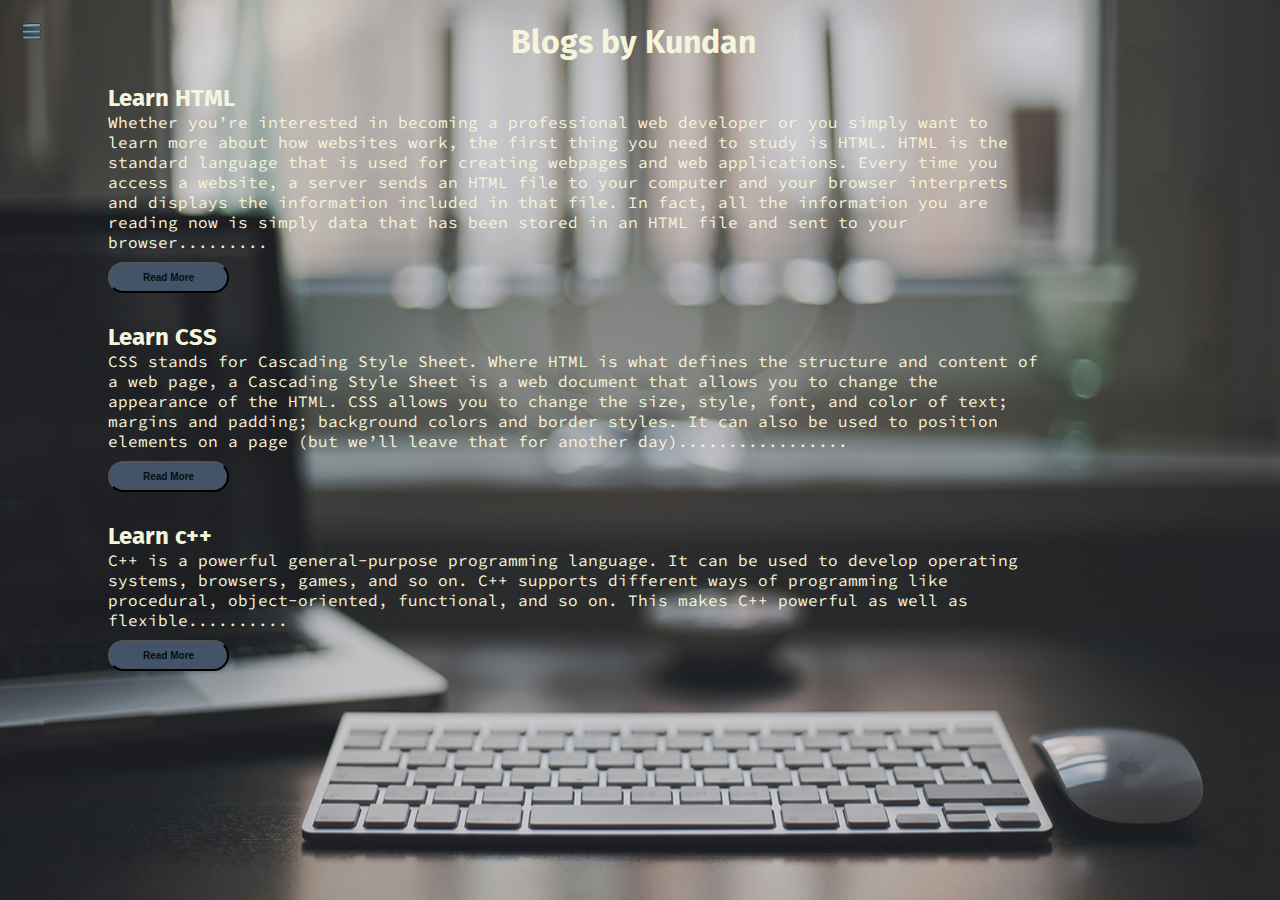
<file: blog.html>
<!DOCTYPE html>
<html lang="en">
    <head>
        <meta charset="UTF-8">
        <meta http-equiv="X-UA-Compatible" content="IE=edge">
        <meta name="viewport" content="width=device-width, initial-scale=1.0">
        <title>Portfolio</title>
        <link rel="stylesheet" href="style.css">
        <style>
            body {
              background-image: url('banner.jpg');
              background-repeat: no-repeat;
              background-attachment: fixed;
              background-size: 100% 100%;
            }
        </style>
    </head>
    <body>
        <div class="container">
            <div class="sidebar sidebarGo">
                <nav>
                    <ul>
                        <li><a href="/">Home</a></li>
                        <li><a href="/intro.html">My Intro</a></li>
                        <li><a href="/services.html">Services</a></li>
                        <li><a href="/blog.html">Blog</a></li>
                        <li><a href="/contact.html">Contact Me</a></li>
                    </ul>
                </nav>
            </div>
            <div class="main">
                <div class="hamburger">
                    <img class="ham" src="ham.png" alt="" width="23">
                    <img class="cross" src="cross.png" alt="**" width="23">
                </div>
                <div class="blogContainer">
                    <h1> &nbsp; &nbsp; &nbsp; &nbsp; &nbsp; &nbsp; &nbsp; &nbsp; &nbsp; &nbsp; &nbsp; &nbsp; &nbsp; &nbsp; &nbsp; &nbsp; &nbsp; &nbsp; &nbsp; &nbsp; &nbsp; &nbsp;&nbsp;&nbsp; &nbsp;&nbsp;&nbsp; Blogs by Kundan</h1>
                    <div class="blogItem">
                        <h2>Learn HTML</h2>
                        <p>Whether you’re interested in becoming a professional web developer or you simply want to learn more about how websites work, the first thing you need to study is HTML.

                            HTML is the standard language that is used for creating webpages and web applications. Every time you access a website, a server sends an HTML file to your computer and your browser interprets and displays the information included in that file. In fact, all the information you are reading now is simply data that has been stored in an HTML file and sent to your browser.........</p>
                        <button class="btn btn-sm">Read More</button>
                    </div>
                    <div class="blogItem">
                        <h2>Learn CSS</h2>
                        <p>CSS stands for Cascading Style Sheet. Where HTML is what defines the structure and content of a web page, a Cascading Style Sheet is a web document that allows you to change the appearance of the HTML.

                            CSS allows you to change the size, style, font, and color of text; margins and padding; background colors and border styles. It can also be used to position elements on a page (but we’ll leave that for another day).................</p>
                        <button class="btn btn-sm">Read More</button>
                    </div>
                    <div class="blogItem">
                        <h2>Learn c++</h2>
                        <p>C++ is a powerful general-purpose programming language. It can be used to develop operating systems, browsers, games, and so on. C++ supports different ways of programming like procedural, object-oriented, functional, and so on. This makes C++ powerful as well as flexible..........</p>
                        <button class="btn btn-sm">Read More</button>
                    </div>
                </div>
            </div>
        </div>
        <script src="script.js"></script>
    </body>
</html>
</file>
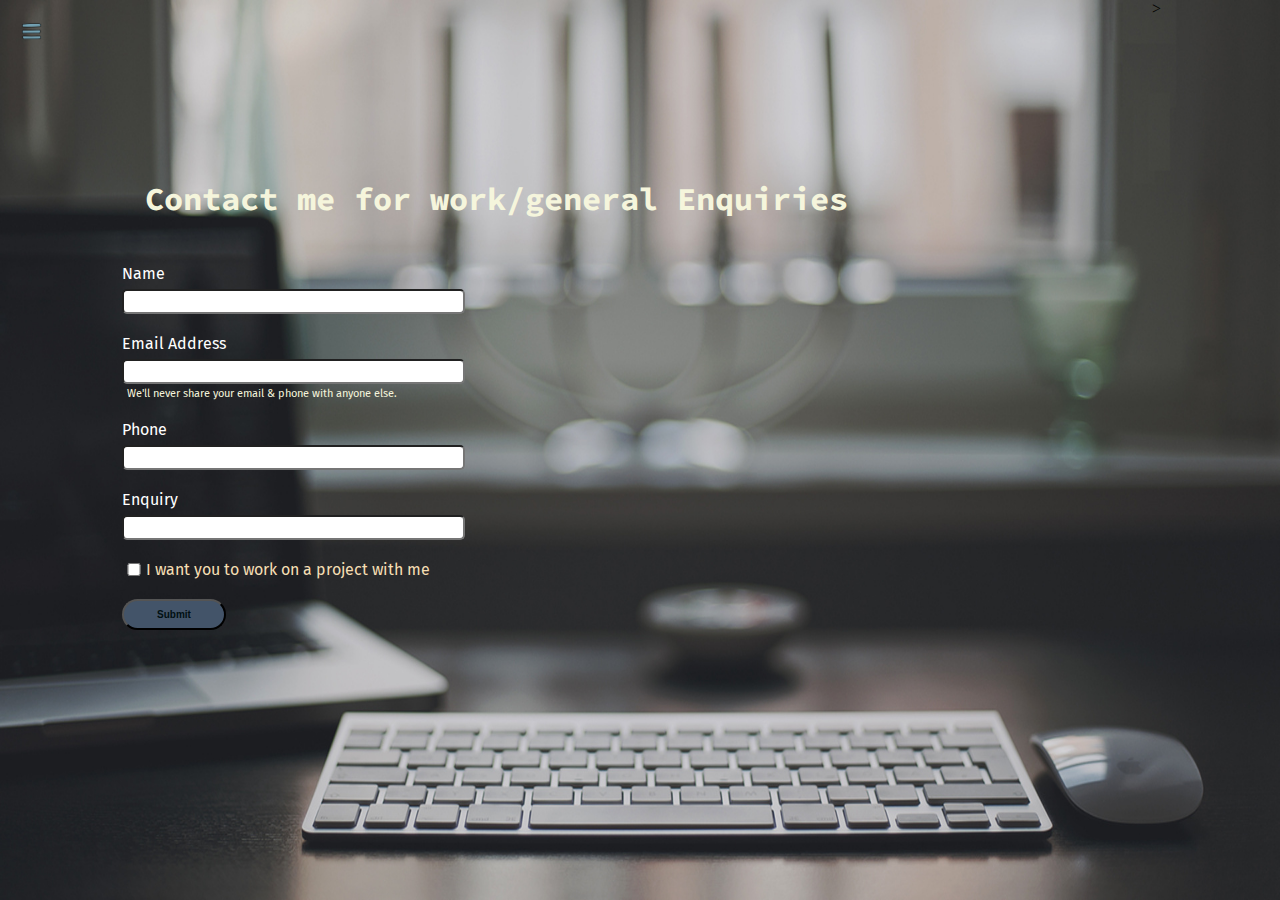
<file: contact.html>
<!DOCTYPE html>
<html lang="en">
    <head>
        <meta charset="UTF-8">
        <meta http-equiv="X-UA-Compatible" content="IE=edge">
        <meta name="viewport" content="width=device-width, initial-scale=1.0">
        <title>Portfolio</title>
        <link rel="stylesheet" href="style.css">
        <style>
            body {
              background-image: url('banner.jpg');
              background-repeat: no-repeat;
              background-attachment: fixed;
              background-size: 100% 100%;
            }
        </style> 
    </head>
    <body>
        <div class="container">
            <div class="sidebar sidebarGo">
                <nav>
                    <ul>
                        <li><a href="/">Home</a></li>
                        <li><a href="/intro.html">My Intro</a></li>
                        <li><a href="/services.html">Services</a></li>
                        <li><a href="/blog.html">Blog</a></li>
                        <li><a href="/contact.html">Contact Me</a></li>
                    </ul>
                </nav>
            </div>
            <div class="main">
                <div class="hamburger">
                    <img class="ham" src="ham.png" alt="" width="23">
                    <img class="cross" src="cross.png" alt="**" width="23">
                </div>
                <div class="contactform">
                    <h1>Contact me for work/general Enquiries</h1>
                    <form>
                        <div class="mb-3">
                            <label for="clientemail" class="form-label">Name</label>
                            <input type="name" class="form-control" id="clientemail" aria-describedby="emailHelp">
                        </div>
                        <div class="mb-3">
                            <label for="clientemail" class="form-label">Email Address</label>
                            <input type="email" class="form-control" id="clientemail" aria-describedby="emailHelp">
                            <div id="emailHelp" class="form-text">We'll never share your email & phone with anyone else.</div>
                        </div>
                        <div class="mb-3">
                            <label for="clientemail" class="form-label">Phone</label>
                            <input type="phone" class="form-control" id="clientemail">
                        </div>
                        <div class="mb-3">
                            <label for="clientemail" class="form-label">Enquiry</label>
                            <input type="name" class="form-control" id="clientemail" aria-describedby="emailHelp">
                        </div>
                        <div class="mb-3" id="form-check">                            
                            <input type="checkbox" class="form-check-input" id="isclient">
                            <label class="form-check-label" for="isclient">I want you to work on a project with me</label>
                        </div>
                        <button type="submit" class="btn btn-sm">Submit</button>
                    </form>
                </div>
            </div>> 
        <script src="script.js"></script>
    </body>
</html>
</file>
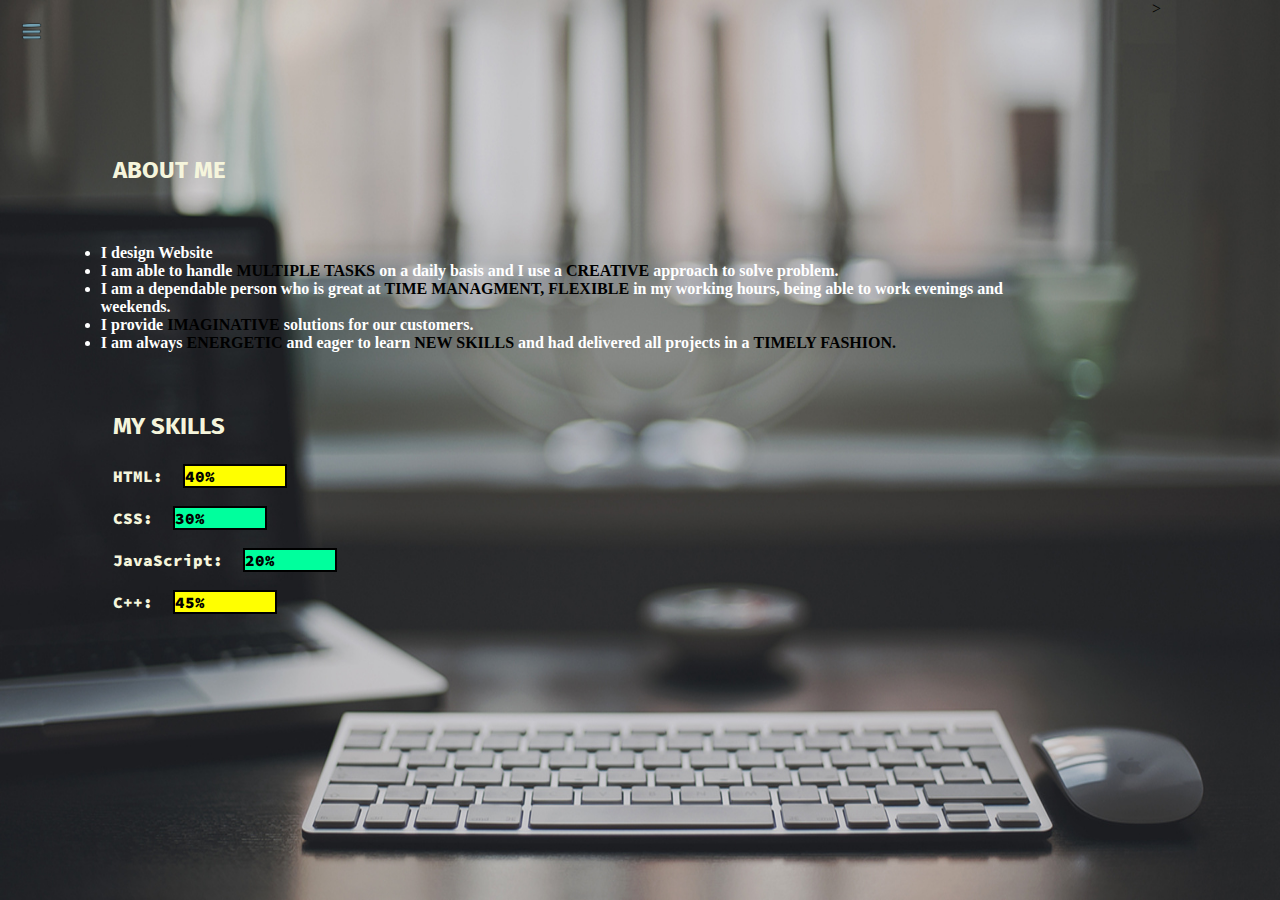
<file: intro.html>
<!DOCTYPE html>
<html lang="en">
    <head>
        <meta charset="UTF-8">
        <meta http-equiv="X-UA-Compatible" content="IE=edge">
        <meta name="viewport" content="width=device-width, initial-scale=1.0">
        <title>Portfolio</title>
        <link rel="stylesheet" href="style.css">
        <style>
            body {
              background-image: url('banner.jpg');
              background-repeat: no-repeat;
              background-attachment: fixed;
              background-size: 100% 100%;
            }
        </style> 
    </head>
    <body>
        <div class="container">
            <div class="sidebar sidebarGo">
                <nav>
                    <ul>
                        <li><a href="/">Home</a></li>
                        <li><a href="/intro.html">My Intro</a></li>
                        <li><a href="/services.html">Services</a></li>
                        <li><a href="/blog.html">Blog</a></li>
                        <li><a href="/contact.html">Contact Me</a></li>
                    </ul>
                </nav>
            </div>
            <div class="main">
                <div class="hamburger">
                    <img class="ham" src="ham.png" alt="" width="23">
                    <img class="cross" src="cross.png" alt="**" width="23">
                </div>
                <div class="infoContainer">
                    <div class="intro">
                        <h2 style="font-size: ABOUT;">ABOUT ME</h2>
                        <br>
                        <br>
                        <p>
                            <b><li style="color: white;"> I design Website</li></b>
                            <b><li style="color: white;"> I am able to handle <b style="color: black;">MULTIPLE TASKS</b> on a daily basis and I use a <b style="color: black;">CREATIVE</b> approach to solve problem.</li></b>
                            <b><li style="color: white;"> I am a dependable person who is great at <b style="color: black;">TIME MANAGMENT,</b> <b style="color: black;">FLEXIBLE</b> in my working hours, being able to work evenings and weekends.</li></b>
                            <b><li style="color: white;"> I provide <b style="color: black;">IMAGINATIVE</b> solutions for our customers.</li></b>
                            <b><li style="color: white;"> I am always <b style="color: black;">ENERGETIC</b> and eager to learn <b style="color: black;">NEW SKILLS</b> and had delivered all projects in a <b style="color: black;">TIMELY FASHION.</b></li></b>
                        </p>
                        <br>&nbsp;
                        <h2>MY SKILLS</h2>
                        <div class="skillcontainer">
                            <div class="skillItem">HTML: &nbsp; <div class="skill t5">40%</div></div>
                            <br>
                            <div class="skillItem">CSS: &nbsp; <div class="skill">30%</div></div>
                            <br>
                            <div class="skillItem">JavaScript: &nbsp; <div class="skill">20%</div></div>
                            <br>
                            <div class="skillItem">C++: &nbsp; <div class="skill t5">45%</div></div>
                        </div>
                    </div>
                </div>
            </div>> 
        <script src="script.js"></script>
    </body>
</html>
</file>
<file: style.css>
@import url('https://fonts.googleapis.com/css2?family=Fira+Sans&display=swap');
@import url('https://fonts.googleapis.com/css2?family=Source+Code+Pro:wght@300&display=swap');

*{
    margin: 0;
    padding: 0;
}

.sidebar{
    position: absolute;
    background-color: rgb(106, 101, 101);
    font-family: 'Fira Sans', sans-serif;
    height: 100vh;
    transition: transform 0.3s ease-in;
    background: url("banner.jpg") no-repeat center;
}

.sidebar nav{
    padding: 45px;
}

.sidebar nav li{
    list-style: none;
    font-size: 30px;
    padding: 33px 0;
}

.sidebar nav li a{
    text-decoration: none;
    color: black;
}

.main{
    width: 90vw;
}

.container{
    display: flex;
}

.infoContainer{
    height: 58vh;
    width: 88vw;
    margin: 144px auto;
    display: flex;
    justify-content: space-around;
}

.devInfo{
    display: flex;
    justify-content: center;
    flex-direction: column;
    font-family: 'Source Code Pro', monospace;
    color: beige;
}

.hello{
    font-size: 55px;
}

.name{
    font-size: 50px;
    font-weight: bold;
    font-family: 'Fira Sans', sans-serif;
}

.about{
    font-size: 40px;
}

.moreabout{
    font-size: 22px;
    margin-top: 23px;
    font-family: 'Fira Sans', sans-serif;
}

.buttons{
    margin-top: 34px;
}

.btn{
   padding: 9px 14px; 
   border-radius: 30px;
   color: rgb(1, 16, 18);
   background-color: rgb(67, 84, 105);
   font-weight: bold;
   font-size: 21px;
   margin: 0 3px;
   cursor: pointer;
}

.btn-sm {
    font-size: 10px;
    padding: 8px 33px;
    margin: 10px 0;
}

.btn:hover{
    background-color: white;
    color: dodgerblue;
}

.devPic img{
    height: 58vh;
}

.contactform{
    padding: 0 34px;
    padding-top: 144px;
    font-family: 'Fira Sans', sans-serif;
    margin: 0 88px;
}

.contactform h1{
    font-family: 'Source Code Pro', monospace;
    padding: 12px 0;
}

.contactform form div{
    padding: 10px 0;
    display: flex;
    flex-direction: column;
}

.contactform form div input{
    width: 26vw;
    border-radius: 5px;
    margin: 6px 0 0 0;
    padding: 3px;
}


#emailHelp{
    font-size: 11px;
    color: midnightblue;
    margin: 0 5px;
    padding: 3px 0 0 0;
    color: beige;
}

#form-check{
    flex-direction: row;
}

#form-check input{
    width: 24px;
    margin: 3px 0;
}

.form-label{
    color: white;
}

.form-text{
    color: beige;
}
.form-check-label{
    color: wheat;
}

.blogItem{
    margin: 20px;
    font-family: 'Fira Sans', sans-serif;
}

.blogContainer{
    margin: 0 88px;
}
h1{
    font-family: 'Fira Sans', sans-serif;
    margin: 23px;
    color: beige;
}

p{
    font-family: 'Source Code Pro', monospace;
    color: beige;
}

h2{
    color: beige;
}

.intro{
    margin: 0 88px;
}

.intro h2{
    font-family: 'Fira Sans', sans-serif;
    margin: 12px;
}

.intro p{
    font-family: 'Source Code Pro', monospace;
    margin: 12px;
}

.skillcontainer{
    padding: 12px;
    color: beige;
}

.skillItem{
    display: flex;
    align-items: center;
    font-family: 'Source Code Pro', monospace;
    font-weight: 900;
}

.skill{
    width: 90px;
    height: 20px;
    background-color: rgb(0, 255, 157);
    border: 2px solid rgb(0, 0, 0);
    color: black;
}

.hundered{
    width: 265px;
    background-color: blueviolet;
}

.fifty{
    width: 125px;
    background-color: aqua;
}
.t5{
    width: 100px;
    background-color: yellow;
    color: black;
}

.sidebarGo{
    transform: translate(-443px, 0px);
    position: absolute;
}

.hamburger{
    position: absolute;
    cursor: pointer;
    top: 10px;
    left: 10px;
}

.ham{
    margin-top: 10px;
    margin-left: 10px;
}
.cross{
    margin-left: 185px;
    margin-top: 10px;
}
@media (max-width: 1615px){
    .devPic{
        display: none;
    }
}
</file>
